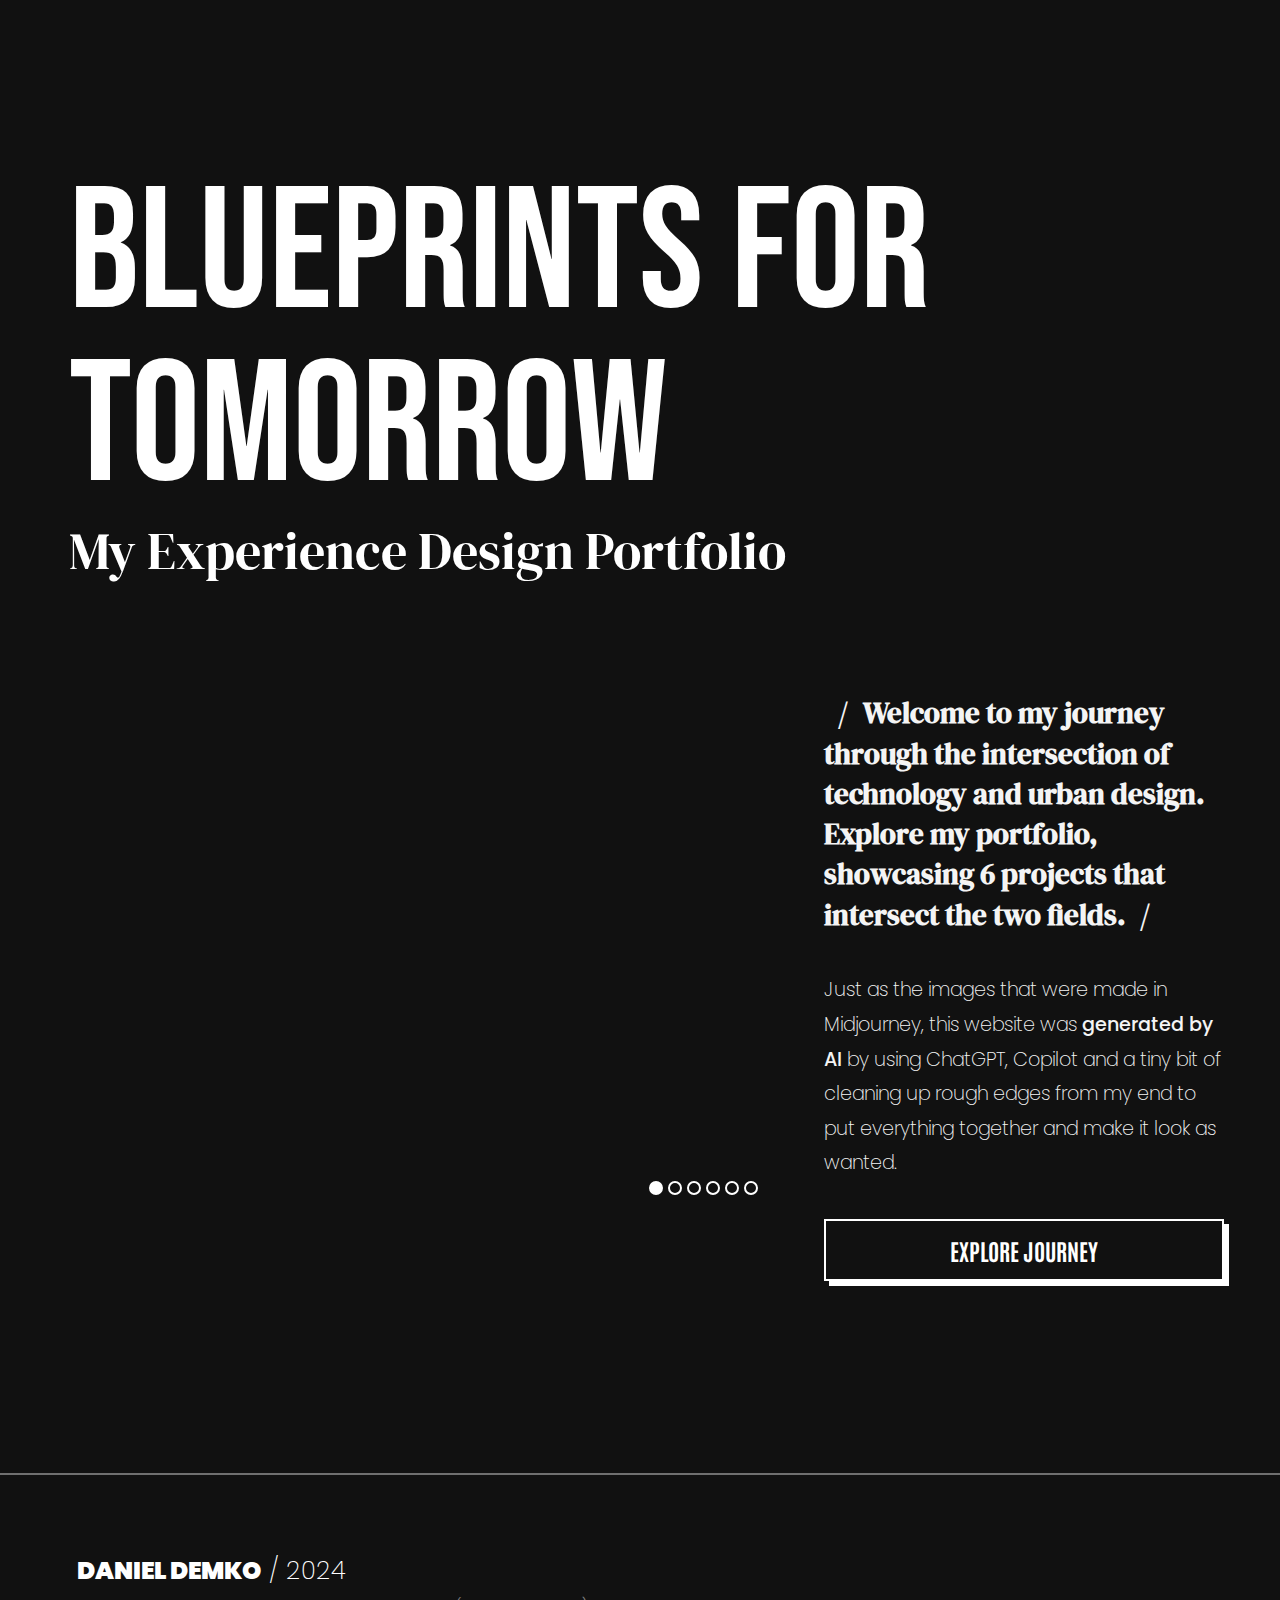
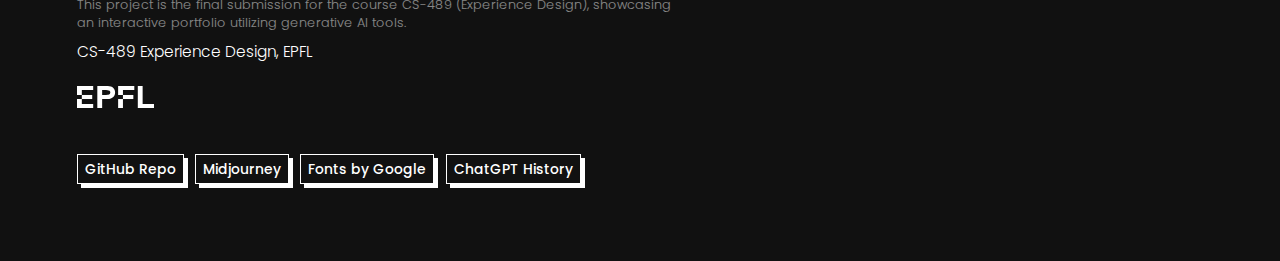
<file: index.html>
<!DOCTYPE html>
<html lang="en">
<head>
    <meta charset="UTF-8">
    <meta name="viewport" content="width=device-width, initial-scale=1.0">
    <title>Daniel Demko's Portfolio</title>
    <link rel="stylesheet" href="css/styles.css">

    <link rel="preconnect" href="https://fonts.googleapis.com">
    <link rel="preconnect" href="https://fonts.gstatic.com" crossorigin>
    <link href="https://fonts.googleapis.com/css2?family=Antonio:wght@700&family=Bebas+Neue&family=DM+Serif+Display&family=Poppins:wght@100;300;500;900&display=swap" rel="stylesheet">

</head>
<body>
    <div id="main-container">
        <header>
            <h1>BLUEPRINTS FOR TOMORROW</h1>
            <h2>My Experience Design Portfolio</h2>
        </header>

        <div id="desc" class="desc">

            <div id="image-panel">
                <div id="image-container"></div>
                <div id="dot-container"></div>
            </div>
            
            <section id="introduction">
                <h3>Welcome to my journey through the intersection of technology and urban design. Explore my portfolio, showcasing 6 projects that intersect the two fields.</h3>
                <p>Just as the images that were made in Midjourney, this website was <b>generated by AI</b> by using ChatGPT, Copilot and a tiny bit of cleaning up rough edges from my end to put everything together and make it look as wanted.</p>
                <button id="view-projects">Explore Journey</button>
            </section>

        </div>

        <!-- <div>
            Projects:
            1. Empathy - Mobility / Optimizing daily commuting with a Kid
                Description: How might we optimize daily commuting with a kid?
            2. Decomposition - Trash / Rope-base fashion in the theme of Marine
                Description: How might we make use of old material and turn them into functional new fashion & products?
            3. Analogy - Instruments / Applying instruments in the context of architecture
                Description: How might we apply various instruments by using analogies in the context of architecture?
            4. Style - Medical Patent / Discreet and fashionable neck brace
                Description: How might we turn a medical patent into a discreet and fashionable neck brace?
            5. Context - City Layout / Mos-dog, The city of Canine
                Description: How might we create a city layout for dogs?
            6. Collage - Sample, Blending & Remixing Urban Space / Gurzelen's Community Canvas
                Description: How might we create a community canvas for Gurzelen?
        </div> -->

    </div>

    <footer>
        <div class="footer-content">
            <div class="footer-desc">
                <h3><b>DANIEL DEMKO</b> / 2024</h3>
                <small>This project is the final submission for the course CS-489 (Experience Design), showcasing an interactive portfolio utilizing generative AI tools.</small>
                <p>CS-489 Experience Design, EPFL</p>
                <img src="img/logo.svg" alt="Logo" class="footer-logo">
            </div>
            <div class="footer-links">
                <a href="https://github.com/TruddyTheDuddi/uex-portfolio" target="_blank">GitHub Repo</a>
                <a href="https://www.midjourney.com/" target="_blank">Midjourney</a>
                <a href="https://fonts.google.com/" target="_blank">Fonts by Google</a>
                <a href="https://chat.openai.com/share/c6b8a328-2aac-48d5-8ac3-f49570ccd4da">ChatGPT History</a>
            </div>
        </div>
    </footer>
    

    <script src="js/script.js"></script>
</body>
</html>
</file>
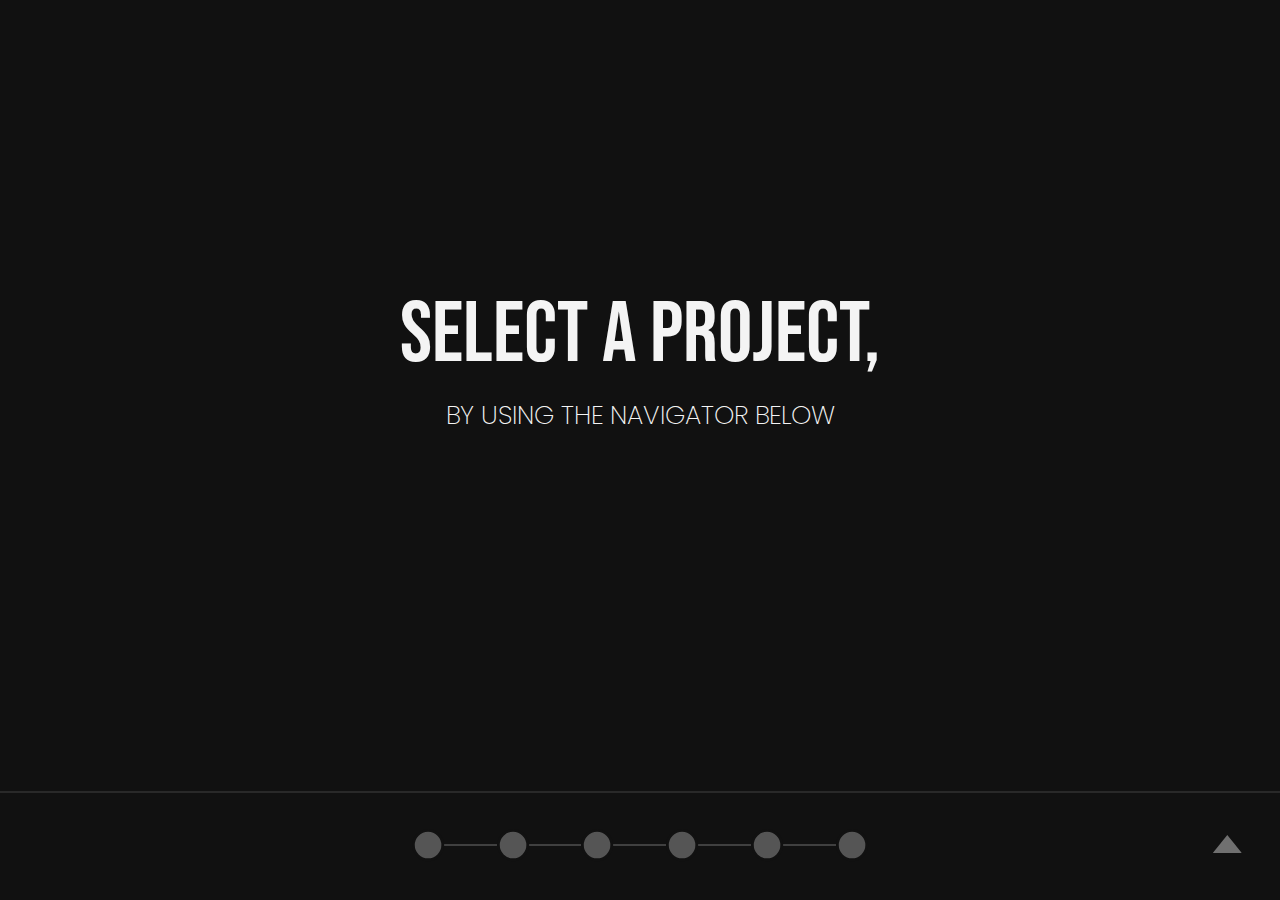
<file: project-page.html>
<!DOCTYPE html>
<html lang="en">
<head>
    <meta charset="UTF-8">
    <meta name="viewport" content="width=device-width, initial-scale=1.0">
    <title>Projects Visualization</title>
    <link rel="stylesheet" href="css/styles.css">
    <link rel="stylesheet" href="css/projects.css">

    <!-- Fonts -->
    <link rel="preconnect" href="https://fonts.googleapis.com">
    <link rel="preconnect" href="https://fonts.gstatic.com" crossorigin>
    <link href="https://fonts.googleapis.com/css2?family=Antonio:wght@100;700&family=Bebas+Neue&family=DM+Serif+Display&family=Poppins:wght@100;200;300;500;600;900&display=swap" rel="stylesheet">
    <link href="https://fonts.googleapis.com/css2?family=Gloria+Hallelujah&display=swap" rel="stylesheet"> 
    <link href="https://fonts.googleapis.com/css2?family=Outfit:wght@500;700&display=swap" rel="stylesheet"> 
    <link href="https://fonts.googleapis.com/css2?family=Urbanist:wght@100&display=swap" rel="stylesheet"> 

</head>
<body>   

    <main id="main" class="transition">
        <div id="intro" class="project loading">
            <div class="box">
                <h1 id="loading">
                    LOADING
                    <small class="loaded"></small>
                </h1>
                <h3 style="text-transform: uppercase; font-weight: 200;">By using the navigator below</h3>
            </div>
        </div>

        <!-- Project 1 -->
        <div id="project1" class="project">
            <div class="header scrollable" style="background-image: url(img/p1/bruh2.webp);">
                <h1>Empathy</h1>
                <div></div>
            </div>

            
            <div class="content">
                
                <div class="headline">
                    <h1>Optimizing daily commuting with a Kid</h1>
                    <h2>How to save parents' valuable time and energy & eliminate stress due to a complicated commute? Two concepts that revamp the daily routine for parents by addressing the central issue head-on.</h2>
                </div>

                <div class="lineimg rev">
                    <div class="img">
                        <h3>Delivery</h3>
                        <img src="img/p1/car1.webp">
                    </div>
                    <div class="text">
                        <h4>Comfy Self Driving Bubble Car to Daycare</h4>
                        <img src="img/p1/car2.webp" alt="">
                        <div>We've developed <b>autonomous friendly “Bubble Cars”</b> to streamline the morning drop-offs, shuttling children safely to daycare centers across Lausanne.</div>
                        <div>These vehicles are tailored for young passengers, ensuring a secure and fun commute. Where necessary, a supervisor is onboard to monitor and interact with the children, enhancing the journey with care and entertainment.</div>
                    </div>
                </div>

                <div class="lineimg">
                    <div class="img">
                        <h3>Relocation</h3>
                        <img src="img/p1/daycare2.webp">
                    </div>
                    <div class="text">
                        <h4>A mobile childcare van streamlining the journey for parents</h4>
                        <div>The van efficiently <b>picks up children from various places</b> convenient for the parent. Once all the kids are on board, it relocates to a designated childcare hub to function as an outdoors daycare.</div>
                        <div>The van is designed to provide a safe, comfortable, and engaging environment during transit. Ensuring they arrive at the childcare hub content and ready for the day.</div>
                    </div>
                </div>


            </div>

        </div>

        <!-- Project 2 -->
        <div id="project2" class="project">
            <div class="header">
                <div class="text">
                    <h1>DECOMPOSITION</h1>
                    <h2>Maritime-Inspired Fashion Rope Creations</h2>
                </div>
                <div class="img"></div>
            </div>

            <div class="content">
                <div class="narrow-text">
                    <div><b>We are retailing sailing ropes into stylish, durable baskets.</b> These ropes, once integral to marine adventures but no longer suitable for sailing, still possess remarkable strength and resilience. </div>
                    <div>We repurpose them, channeling their rugged history into functional, eco-friendly products that capture the essence of the sea. </div>
                </div>

                <div class="interaction">

                    <div class="prompt-area">
                        <div class="ranger">
                            <div class="ranger-hint">
                                <img src="img/scroll-mouse.svg" class="notice">
                                <span><b>Vary prompt weights</b> to adjust the <b>properties</b> of the products</span>
                            </div>
                            <input type="range" id="slider" min="0" max="6" step="1" value="0" autocomplete="off">
                        </div>                 
                        <div id="prompt">
                            <div class="prompt-part">A product line of sailor theme baskets :: <span class="weight"></span></div>
                            <div class="prompt-part">Baskets are made out of recycled sails :: <span class="weight"></span></div>
                            <div class="prompt-part">Baskets are made out of white sailing rope :: <span class="weight"></span></div>
                            <div class="prompt-part">A premium product :: <span class="weight"></span></div>
                            <div class="prompt-part">Product is made from worn out materials :: <span class="weight"></span></div>
                        </div>   
                    </div>


                    <div id="image-grid">
                        <!-- Placeholder for 6 images -->
                        <div class="image" id="image1">
                            <img src="img/p2/a.webp" alt="">
                            <div class="img-title"><b>A</b> Premium basket product</div>
                        </div>
                        <div class="image" id="image2">
                            <img src="img/p2/b.webp" alt="">
                            <div class="img-title"><b>B</b> Rope only product</div>
                        </div>
                        <div class="image" id="image3">
                            <img src="img/p2/c.webp" alt="">
                            <div class="img-title"><b>C</b> Sail only product</div>
                        </div>
                        <div class="image" id="image4">
                            <img src="img/p2/d.webp" alt="">
                            <div class="img-title"><b>D</b> Materials are worn out</div>
                        </div>
                        <div class="image" id="image5">
                            <img src="img/p2/e.webp" alt="">
                            <div class="img-title"><b>E</b> Colorful handcraft product</div>
                        </div>
                        <div class="image" id="image6">
                            <img src="img/p2/f.webp" alt="">
                            <div class="img-title"><b>F</b> Stylish very sea themed baskets</div>
                        </div>
                    </div>

                </div>

                <div class="end">
                    <div class="narrow-text">
                        <h3>IN SEARCH OF OUR PRODUCT BRAND</h3>
                        <div>We settled for <b>a premium product</b> with <b>ropes</b> as the main material. We opted for materials that were <b>not too worn out,</b> and <b>avoided excessive color</b> to mimic premium brands.</div>
                    </div>

                    <br>

                    <div class="narrow-text">
                        <h2>The material of these baskets give them a unique look and feel. </h2>
                    </div>
    
                    <img src="img/p2/final.webp" alt="" class="full-img">
                </div>

            </div>
        </div>

        <!-- Project 3 -->
        <div id="project3" class="project">
            <div class="content">

                <div class="cavebox" id="cavebox">
                    <h1>ANALOGY</h1>
                    <img src="img/p3/cave_cover.webp" alt="cover" class="cover">
                </div>

                <h2 class="larger">
                    When proven solutions transcend their original domains, they pave the way for innovative approaches in new fields.
                </h2>

                <div class="table-flex">
                    <div class="table">
                        <div>
                            <span class="title">Source Domain</span>
                            <span class="cont">Cave probing & exploration</span>
                        </div>
                        <div>
                            <span class="title">Target Domain</span>
                            <span class="cont">Architecture pre-design work</span>
                        </div>
                        <div>
                            <span class="title">Source Solution</span>
                            <span class="cont">Dispatch robots with Lidar ability for reconstruction</span>
                        </div>
                        <div>
                            <span class="title">Addressing Problem</span>
                            <span class="cont">Reconstruct & digitize existing work</span>
                        </div>
                    </div>
                    <div class="text">
                        <h3>The concept of virtual site probing</h3>
                        <div><b>
                            As the architecture industry takes on more renovation and renewal work rather than new builds in most parts of the world, building documentation for the design workflow takes up more and more of architect's time. 
                        </b></div>
                        <div>
                            Especially with consideration of poorly architecturally documented heritage buildings and unconsolidated databases of past renovations/rework, architects spend a large portion of their time reconstructing the space to stay updated with current design technology while doing a lot of detective work for poorly documented spaces. 
                        </div>
                        <div>
                            This often requires <b>site visits and travel time</b> especially for international architects. 
                        </div>
                    </div>
                </div>
                
            </div>

            <img class="large-img" src="img/p3/room.webp">

            <div class="yo-mister-white">
                <div class="drone-shot">
                    <div class="text">
                        <h2>Using remote controlled robots as architectural site probing devices </h2>
                        <div>
                            <b>Our solution introduces a virtual site visitation tool for architects,</b> empowering them with the freedom to explore and document on-site details remotely. 
                        </div>
                        <div>
                            Utilizing precise aerial maneuverability and powerful scanning, this drone <b>accurately reconstructs</b> site conditions, along with information on specific materials and architectural styles.
                        </div>
                    </div>
                    <img src="img/p3/drone.webp" alt="" id="drone" class="parascroll" data-scroll-speed="-0.15">
                </div>
            </div>

        </div>

        <!-- Project 4 -->
        <div id="project4" class="project">
            <div class="header">
                <img src="img/p4/front.webp" alt="">
                <h1>Styling a  Medical  Patent</h1>
            </div>

            <div class="content flex-inline">
                <img src="img/p4/happy.webp" alt="">
                <div class="hero">
                    <h2>A Fashionable & Discreet Neck Brace Clothing</h2>
                    <div><b>Bridging the gap between medical necessity and personal style,</b> our fashionable and discreet neck brace clothing redefines the experience of wearing a medical device. </div>
                </div>
            </div>

            <div class="gridimg">
                <div class="text">
                    <div>
                        <h2>Objectives</h2>
                        <div>
                            We aim to provide <b>a medically effective neck support</b> that stabilizes the cervical spine after strain or injury.
                        </div>
                        <div>
                            The inclusion to stylish clothing ensures the <b>neck brace is discreet,</b> allowing users to conceal their medical condition if they choose so.
                        </div>
                    </div>

                    <div>
                        <h2>Why?</h2>
                        <div>
                            One may be <b>conscious</b> about their appearance and social perceptions.
                        </div>
                        <div>
                            Some cervical spine related injuries and problems may require <b>a long time to heal.</b> 
                        </div>
                        <div>
                            Additionally, some people with lifestyle-induced neck conditions <b>may prefer not to broadcast health issues</b> to the public.
                        </div>
                    </div>
                </div>
                <div class="img bged">
                    <img src="img/p4/demi.webp" alt="">
                </div>
            </div>

            <br>

            <div class="content">
                <div class="linetext">
                    <div class="narrow-text">
                        <h2>Empowering choice in medical fashion, we tailor neck brace designs to individual needs & tastes</h2>
        
                        <div>
                            We offer various designs, which allow individuals to choose the extent to which they wish to disguise their neck brace. 
                        </div>
                        
                        <div>
                            This selection process also serves as a chance to consider the suitability of a person's environment for a more concealed design, or alternatively, the necessity of a more noticeable design that alerts others to exercise caution in their vicinity,  ensuring a safer environment for everyone involved.
                        </div>
                        <img src="img/p4/cust3.webp" alt="">
                    </div>
                    <div class="img">
                        <img src="img/p4/cust1.webp" alt="">
                        <img src="img/p4/cust2.webp" alt="">
                        <img src="img/p4/cust4.webp" alt="">
                    </div>
                </div>
            </div>

            <div class="gridimg rev">
                <div class="img">
                    <img src="img/p4/patent.webp" alt="">
                </div>
                <div class="text">

                    <div class="patent-show">
                        <div><b>Based on Medical Patent</b> CN 208863020 U</div>
                        <div class="title">"Wearable Neck Device"</div>
                    </div>

                    <div class="smaller">
                        <h3>
                            Our design acknowledges social  stigma around visible medical apparatus and lifestyle-induced conditions.
                        </h3>
                        <div>
                            This approach — which combines style and medical devices — respects the user's need for personal expression and comfort during recovery, offering a range of options that look like everyday clothing for a more confident healing journey.
                        </div>
                    </div>

                </div>
            </div>
        </div>

        <!-- Project 5 -->
        <div id="project5" class="project">
            <div class="header">
                <div class="text">
                    <h1 class="main">MOS-DOG</h1>
                    <h1>THE</h1>
                    <h1>CITY OF</h1>
                    <h1>CANINE</h1>
                </div>
            </div>

            <div class="hero">
                <h2>
                    <div class="line"></div>
                    “Context”
                </h2>
                <div class="text">
                    <div>
                        In urban environments, the focus leans heavily towards ensuring the satisfaction of people, sometimes overlooking the specific requirements of our canine companions. <b>Dogs,</b> just like people, need safe, comfortable, and accessible infrastructures.
                    </div>
                    <div>
                        Challenged to integrate cities and contextualization, we selected <b>Moscow,</b> known for its harsh weather and numerous stray dogs <b>as our canvas.</b> Our projects aim to enhance the lives of these dogs through thoughtful architectural interventions: 
                    </div>
                </div>
            </div>

            <div class="mini-project">
                <div class="text">
                    <h2>
                        <span class="nb">1.</span>
                        <small><small>To </small>Stay</small>
                        Warm
                    </h2>
                    <div>
                        <div>
                            We designed shelters atop market ventilation shafts, utilizing the warm air they emit. This provides a cosy, private space for stray dogs like <b>Lulu, a Russian Spaniel with puppies,</b> ensuring they stay warm during Moscow's cold winters.
                        </div>
                    </div>
                </div>
                <div class="img parascroll" data-scroll-speed="0.08">
                    <img src="img/p5/p1.webp" alt="">
                    <div class="tape"></div>
                </div>
            </div>

            <div class="mini-project rev">
                <div class="text">
                    <h2>
                        <span class="nb">2.</span>
                        <small><small>To</small></small>
                        Cross
                    </h2>
                    <div>
                        <div>
                            <b>Along the banks of the Moskva River,</b> we create a dog-specific passage beneath the city's bridges, <b>providing a quiet and safe route</b> for stray dogs to navigate the urban environment. This path shields them from the noise and hazards of traffic, offering a secure and calm transit space.
                        </div>
                    </div>
                </div>
                <div class="img parascroll" data-scroll-speed="0.08">
                    <img src="img/p5/p2.webp" alt="">
                </div>
            </div>

            <div class="mini-project rev up">
                <div class="text">
                    <h2>
                        <span class="nb">3.</span>
                        <small><small>To </small></small>Find
                        Home
                    </h2>
                    <div>
                        <div>
                            Community involvement is key. We want to encourage citizens to take a <b>more empathetic view towards stray dogs.</b> Taking advantage of the unusual nature of the subways that are filled with dogs, passengers become the caretakers, with the subway providing food stations, water sources, and safe resting areas. 
                        </div>
                        <div>
                            This creates a unique bond between commuters and the stray dogs, turning it into compassion and collective responsibility.
                        </div>
                    </div>
                </div>
                <div class="img parascroll" data-scroll-speed="0.08">
                    <img src="img/p5/p3.webp" alt="">
                    <div class="tape2"></div>
                </div>
            </div>
        </div>

        <!-- Project 6 -->
        <div id="project6" class="project">
            <div class="header">
                <h1>
                    <span><b>Collage</b> in the context of Urban Spaces</span>
                </h1>
            </div>

            <div class="imgline">
                <div class="text">
                    <h2>Gurzelen Stadium: Canvas for Urban Renewal</h2>
                    <div>
                        Once a lively football field, Bienne's Gurzelen Stadium, abandoned in 2016, now stands as an open space brimming with potential. Its vast, flat expanse offers a unique opportunity for creative urban redevelopment. 
                    </div>
                    <div>
                        Our project aims to transform this large, dormant area into a dynamic community hub, redefining its role in the urban landscape. Gurzelen's transformation is set to demonstrate how abandoned spaces can be reimagined into vibrant centers of activity and innovation.
                    </div>
                </div>
                <div class="img">
                    <img src="img/p6/field_day.webp" alt="">
                </div>
            </div>

            <div class="content">
                <div class="narrow-text">
                    <h3 style="margin-left: 1em; font-size: 2em">Mixing & combining concepts</h3>
                    <div>Drawing inspiration from the vibrant atmosphere of lively bars, food festivals, and chill-out zones, the transformation of Gurzelen Stadium aims to infuse these elements into a collage that reshapes it into <b>an effervescent and festive urban retreat.</b></div>
                    <div>View how each concept was mixed with the previous one as we moved towards the final image.</div>
                </div>

                <div id="concepts-visu">
                    <div class="images" id="images">
                        <!-- Add images here -->
                    </div>
                    <div class="info">

                        <div class="nav">
                            <span id="prev">← Prev</span>
                            <div id="range"></div>
                            <span id="next">Next →</span>
                        </div>

                        <div class="text" id="text">
                            <h3 id="title">
                                <small>1.</small> Placeholder title for this concept
                            </h3>
                            <div id="desc">
                                Placeholder description for this concept, it can be very long and it can be longer than a title.
                            </div>
                        </div>


                        <div class="parent" id="parent-contepts">
                            <!-- To add parent concepts -->
                        </div>

                    </div>
                </div>

            </div>

            <div class="finalimg">
                <h1>
                    <span>Final Concept /</span>
                    <small>Hover mouse to<br>view transformation</small>
                </h1>
                <div class="img">
                    <img src="img/p6/final.webp" class="field">
                    <img src="img/p6/field_night.webp">
                </div>
                    
            </div>

        </div>
    </main>

    <div class="selector-bar">
        <div class="circle-holder">
            <div class="circle" data-project="#project1"></div>
            <div class="circle" data-project="#project2"></div>
            <div class="circle" data-project="#project3"></div>
            <div class="circle" data-project="#project4"></div>
            <div class="circle" data-project="#project5"></div>
            <div class="circle" data-project="#project6"></div>
        </div>

        <img id="show-footer-btn" src="img/arrow.svg">

        <footer>
            <div class="footer-content">
                <div class="footer-desc">
                    <h3><b>DANIEL DEMKO</b> / 2024</h3>
                    <small>This project is the final submission for the course CS-489 (Experience Design), showcasing an interactive portfolio utilizing generative AI tools.</small>
                    <p>CS-489 Experience Design, EPFL</p>
                    <img src="img/logo.svg" alt="Logo" class="footer-logo">
                </div>
                <div class="footer-links">
                    <a href="https://github.com/TruddyTheDuddi/uex-portfolio" target="_blank">GitHub Repo</a>
                    <a href="https://www.midjourney.com/" target="_blank">Midjourney</a>
                    <a href="https://fonts.google.com/" target="_blank">Fonts by Google</a>
                    <a href="https://chat.openai.com/share/c6b8a328-2aac-48d5-8ac3-f49570ccd4da">ChatGPT History</a>
                </div>
            </div>
        </footer>
    </div>

    <script src="js/projects.js"></script>

</body>
</html>
</file>
<file: css/styles.css>
:root {
    --highlight: #ffcc00; /* Adjust the color code to your preferred shade of yellow */
}

body {
    font-family: 'Poppins', sans-serif;
    font-weight: 200;
    color: #f4f4f4;
    margin: 0;
    padding: 0;
    background-color: #111111;
    font-size: 1.2em;
    display: grid;
}

header, #introduction *{
    margin: 0;
}

header {
    gap: 2em;
    font-size: 1.8em;
    max-width: 1400px;
    padding: 2em;
    color: white;
    margin: auto;
    margin-top: 100px;
}

b{
    font-weight: 500;
}

h1 {
    font-family: 'Bebas Neue', sans-serif;
    font-size: 5em;
    font-weight: normal;
    margin: 0;
    line-height: 1;
}

h2 {
    font-family: 'DM Serif Display', serif;
    font-weight: normal;
    margin: 0;
}

.desc{
    display: grid;
    grid-template-columns: 1.5fr 1fr;
    width: 100%;
    transition: opacity 0.5s ease;
    position: relative;
    line-height: 1.8em;
}

.desc h3{
    font-family: 'DM Serif Display', serif;
    font-size: 1.5em;
    line-height: 1.4em;
}

.desc h3::before,
.desc h3::after,
.project h2::before,
.project h2::after{
    content: "/";
    margin-right: 0.5em;
    margin-left: 0.5em;
}

#image-panel {
    width: 100%;
    height: 550px;
    position: relative; /* Needed for absolute positioning of dots */
    border-radius: 0 15px 15px 0;
    overflow: hidden;
}

#image-container {
    width: 100%;
    height: 100%;
    background-size: cover;
    background-position: center;
    opacity: 1;
    transition: opacity 0.8s ease-in-out, transform 1s cubic-bezier(0.6, 0.04, 0.98, 0.335);
    transform: scale(1); /* Initial scale */
}

#image-container.zoomed {
    transform: scale(1.04); /* Zoomed scale */
    transition: opacity 0.8s ease-in-out, transform 5s cubic-bezier(0.25, 0.46, 0.45, 0.94); /* Add transform transition */
}

#dot-container {
    position: absolute;
    bottom: 10px;
    right: 10px;
    display: flex;
    gap: 5px;
}

.dot {
    height: 10px;
    width: 10px;
    border-radius: 50%;
    border: 2px solid white;
    background: transparent;
    cursor: pointer;
    transition: background 0.5s;
}

.dot.active {
    background: white;
    pointer-events: none;
}


#introduction{
    padding: 2em;
    max-width: 400px;
    margin: auto;
    display: grid;
    gap: 2em;
}


.hidden {
    display: none;
}

button {
    font-family: 'Antonio', sans-serif;
    font-weight: 700; /* Bold weight for Antonio */
    color: white;
    background-color: transparent;
    padding: 0.6em 1.2em;
    border: 2px solid white; /* Thin white square border */
    cursor: pointer;
    font-size: 1.2em;
    transition: 0.3s;
    text-transform: uppercase;
    box-shadow: 5px 5px 0 white;
}

button:hover {
    background-color: white;
    transition: 0.1s;
    color: black;
}

button:active{
    box-shadow: 0 0 0 white;
}

/* Footer */
footer {
    /* background-color: #2b2b2b; */
    color: #fff;
    font-family: 'Poppins', sans-serif;
    padding: 5em;
    font-size: 0.8em;
    font-weight: 300;
    margin-top: 10em;
    border-top: 2px solid rgba(255,255,255,0.4);
    /* display: none; */
}

footer small {
    opacity: 0.5;
}

footer h3 {
    font-weight: 200;
    font-size: 1.6em;
}

footer h3 b {
    font-weight: 900;
}

.footer-content {
    display: grid;
    gap: 3em;
    max-width: 1200px;
    margin: auto;
}

.footer-desc > * {
    margin: 0;
}

.footer-desc {
    display: grid;
    gap: 0.5em;
    max-width: 600px;
}

.footer-links {
    display: flex;
    gap: 0.75em
}

.footer-links a {
    color: white; /* Inverted color */
    background-color: transparent; /* White background for each link */
    border: 1px solid white; /* Thin white border */
    padding: 0.25em 0.5em;
    text-decoration: none;
    font-weight: 500; /* Increased font weight */
    transition: 0.3s;
    font-size: 0.9em;
    box-shadow: 4px 4px 0 white;
}

.footer-links a:hover {
    background-color: white; /* White background on hover */
    transition: 0s;
    color: black;
}

.footer-logo {
    width: 5em;
    margin-top: 1em;
    display: block; /* Ensure the image is block-level for proper alignment */}
</file>
<file: css/projects.css>
:root {
    --highlight: #ffcc00; /* Adjust the color code to your preferred shade of yellow */
}

@font-face {
    font-family: Bake Bunny Round;
    src: url("../fonts/BakeBunny-Round.otf");
}

@font-face {
    font-family: Typingrad Lol;
    src: url("../fonts/Typingrad.otf");
}

@font-face {
    font-family: SuisseIntlMono;
    src: url("../fonts/SuisseIntlMono-Regular-WebS.woff2");
    font-weight: normal;
}

@font-face {
    font-family: SuisseIntlMono;
    src: url("../fonts/SuisseIntlMono-Bold-WebS.woff2");
    font-weight: 500;
}

@font-face {
    font-family: Molot;
    src: url("../fonts/Molot.otf");
}


body {
    font-family: 'Poppins', sans-serif;
    font-weight: 200;
    color: #f4f4f4;
    margin: 0;
    padding: 0;
    background-color: #111111;
    font-size: 1.2em;
    display: grid;
}

.project{
    display: none;
    padding-bottom: 10em;
    gap: 5em;
}

.project#intro{
    display: grid;
    text-align: center;
    margin-bottom: 0;
}

.selector-bar {
    border-top: 2px solid rgba(255,255,255,0.1);
    position: fixed;
    bottom: 0;
    left: 0;
    right: 0;
    display: grid;
    background-color: #111111;
    opacity: 0;
    z-index: 100;
}

.selector-bar.show{
    opacity: 1;
    transition: 1s opacity, 1s bottom;
}

.selector-bar.show-footer{
    bottom: 0px !important;
}

.selector-bar #show-footer-btn{
    position: absolute;
    height: 1.5em;
    right: 0;
    margin: 2em;
    opacity: 0.4;
    rotate: 180deg;
    transition: 0.5s cubic-bezier(0.175, 0.885, 0.32, 1.275);
    cursor: pointer;
}

.selector-bar #show-footer-btn:hover{
    opacity: 0.8;
}

.selector-bar.show-footer #show-footer-btn{
    rotate: 0deg;
}

.circle-holder{
    position: relative;
    margin: auto;
    display: flex;
    justify-content: center;
    align-items: center;
    gap: 2em;
    padding: 1.5em;
}

.circle-holder::before{
    content: "";
    display: block;
    position: absolute;
    top: 50%;
    left: 2.5em;
    right: 2.5em;
    transform: translateY(-50%);
    background-color: rgba(255, 255, 255, 0.2);
    height: 2px;
}

.circle {
    width: 2em;
    height: 2em;
    border-radius: 50%;
    background-color: rgb(85, 85, 85);
    cursor: pointer;
    transition: all 0.5s cubic-bezier(0.175, 0.885, 0.32, 1.275);
    scale: 0.7;
    flex-shrink: 0;
    border: 4px solid #111111;
}

.circle:hover {
    scale: 1;
}

.circle.active {
    scale: 1.4;
    background-color: rgb(193, 193, 193);
    margin: 0 3em;
}

.circle.active:first-child {
    margin-left: 0; /* No left margin for the first circle when active */
}

.circle.active:last-child {
    margin-right: 0; /* No right margin for the last circle when active */
}

main {
    transition: opacity 1s ease-in-out;
    min-height: 100vh;
    opacity: 1;
    display: grid;
}

main.transition{
    opacity: 0;
}

.selector-bar footer{
    margin-top: 5px;
}

/* Projects unique style */
#intro{
    background-color: #111111;
    display: grid;
}

#intro .box{
    max-width: 500px;
    margin: auto;
    display: grid;
    gap: 1em;
}

#intro.loading h3{
    opacity: 0;
}

#intro h1 small{
    font-size: 0.2em;
    display: block;
    opacity: 0.5;
    font-family: Outfit, sans-serif;
    font-weight: 500;
}

#intro h3{
    transition: 0.5s;
    opacity: 1;
}

.project{
    /* background-color: #dbdbdb; */
    font-size: 0.9em;
}

.project h1,
.project h2, 
.project h3,
.project h4{
    margin: 0;
}

.project .content{
    display: grid;
    padding: 2em;
    margin: auto;
    max-width: 1000px;
    gap: 6em;
    width: calc(100% - 4em);
}

.project .content .lineimg{
    display: grid;
    gap: 1em;
    grid-template-columns: 1fr 1.2fr;
    grid-template-areas: "text img";
    align-items: flex-start;
}

.project .content .lineimg.rev{
    grid-template-columns: 1.2fr 1fr;
    grid-template-areas: "img text";
}

.project .lineimg .text {
    grid-area: text;
    display: grid;
    gap: 1.5em;
    margin-top: 10em;
}


.project .lineimg .img{
    grid-area: img;
    display: grid;
    gap: 1em;
}
.project .lineimg img{
    width: 100%;
}

.project .lineimg .img img{
    display: block;
    transform: translateX(1.5em);
}

.project .lineimg.rev .img img{
    transform: translateX(-1.5em);
}

.project h1{
    font-size: 5em;
}

.project h3{
    font-size: 1.5em;
}

.project h4{
    font-size: 1.2em;
    font-weight: 300;
}

.project .full-img{
    overflow: hidden;
    max-width: 900px;
    margin-right: auto;
    transform: translateX(-1.5em);
}

.project .full-img img{
    display: block;
    width: 100%;
    height: 100%;
    /* Contain image */
}

.project .content .headline{
    max-width: 600px;
    font-size: 1.2em;
    display: grid;
    gap: 1em;
}

.project .content .narrow-text{
    max-width: 600px;
    font-size: 1.2em;
    display: grid;
    gap: 1em;
}

/* Specific to projetcs */
#project1 .content{
    display: grid;
}

#project1 h1{
    font-family: 'Bake Bunny Round', sans-serif;
    font-size: 3.6em;
}

#project1::before{
    /* background-color: rgba(115, 115, 115, 0.1); */
    background-image: url("../img/p1/texture.webp");
    opacity: 0.1;
    background-size: 50em;
    background-repeat: repeat;
    content: "";
    position: fixed;
    rotate: 3deg;
    scale: 1.1;
    top: 0;
    bottom: 0;
    right: 0;
    left: 70%;
    z-index: -1;
    border-left: 2px solid rgba(255,255,255,0.5);
}

#project1 .header{
    display: grid;
    grid-template-columns: 1fr 1.5fr;
    gap: 1em;
}

#project1 .header div{
    display: grid;
    gap: 0em;
    max-width: 400px;
    padding: 1em;
    margin: auto;
    margin-right: 0;
}

#project1 .header img{
    width: 100%;
    display: block;
    max-width: 1000px;
    margin-right: 0;
    margin-left: auto;
}

#project1 h3{
    font-size: 3.4em;
    text-transform: uppercase;
    color: rgb(67, 198, 255);
    /* text-shadow: 0.1em 0.1em 0 #111111; */
}

#project1 h4{
    font-size: 1.4em;
    font-family: "Gloria Hallelujah", cursive;
    line-height: 1.4;
    border-left: 2px solid white;
    padding-left: 0.5em;
}

#project1 .header{
    display: grid;
    grid-template-columns: 1fr 1fr;
    font-size: 2em;
    padding: 2em;
    margin: auto;
    height: 600px;
    background-position: center 0px;
    background-size: cover;
    background-attachment: fixed;
    align-content: flex-end;
    width: calc(100% - 4em);
}

#project1 .header h1{
    margin-left: auto;
    margin-right: 0;
}

/* Project 2 */
#project2 .header{
    display: grid;
    font-size: 1.2em;
    height: 500px;
    position: relative;
    align-content: flex-end;
    margin-bottom: 4em;
}

#project2 .header .text{
    padding: 2em;
    max-width: 1000px;
    width: calc(100% - 4em);
    margin: auto;
    transform: translateY(8em);
}

#project2 .header h1{
    font-family: Outfit, sans-serif;
    margin-left: -0.3em;
}

#project2 .header h2{
    max-width: 600px;
}

#project2 .header .img{
    position: absolute;
    display: grid;
    overflow: hidden;
    top: 0;
    right: 0;
    left: 40%;
    bottom: 0;
    z-index: -1;

    background-image: url("../img/p2/basket_clean.webp");
    background-size: cover;
    background-position: center;
    background-repeat: no-repeat;

    clip-path: polygon(2em 0, 100% 0, 100% 100%, 0 100%);
}

#project2 .interaction{
    display: grid;
    gap: 2em;
    margin: auto;
}

#project2 .prompt-area{
    display: flex; 
    gap: 2em;
    align-items: flex-end;
}

#project2 .ranger{
    display: grid; 
    gap: 1em;
    max-width: 300px;
    font-size: 0.9em;
    font-weight: 100;
    color: #dcdcdc;
    text-transform: uppercase;
}

#project2 .ranger b{
    font-weight: 500;
}

#project2 .ranger-hint{
    display: flex; 
    align-items: flex-end;
    gap: 0.5em;
}

#project2 .ranger-hint img {
    height: 1.8em;
    margin: 0.5em;
    display: inline-block;
}

#project2 .ranger-hint img.notice{
    animation: shake 2s ease-in-out infinite;
}

@keyframes shake {
    0%, 60% {
        transform: rotate(0deg);
    }
    10%, 30%, 50%{
        transform: rotate(10deg);
    }
    20%, 40%{
        transform: rotate(-10deg);
    }
}

#project2 #prompt{
    font-family: 'DM Serif Display', serif;
    font-size: 1.6em;
    line-height: 1.2;
    text-align: end;
    flex: 1;
}

#project2 #prompt .weight{
    font-family: 'Antonio', sans-serif;
    font-size: 1.4em;
    font-weight: 100;
    margin-left: 0.2em;
    color: #ffcc00;
}

#project2 #prompt .prompt-part{
    transition: opacity 0.5s ease;
}

#project2 #image-grid {
    display: grid;
    grid-template-columns: repeat(3, 1fr);
    grid-gap: 10px;
    border-radius: 0.5em;
    overflow: hidden;
    margin: 1em -1.5em;
}

#project2 #image-grid .image {
    /* Styles for images */
    opacity: 0.2;
    position: relative;
}

#project2 #image-grid .image img{
    width: 100%;
    aspect-ratio: 5/3;
    object-fit: cover;
    display: block;
}

#project2 #image-grid .image div{
    position: absolute;
    bottom: 0;
    left: 0;
    right: 0;
    padding: 0.2em 0.5em;
    background-color: rgba(0, 0, 0, 0.5);
    font-weight: 300;
}

#project2 #image-grid .image .img-title{
    backdrop-filter: blur(8px) saturate(0.4);
}

#project2 #image-grid .image .img-title b {
    font-weight: 600;
}

#project2 #image-grid .image .img-title b::after {
    content: "/";
    font-weight: 200;
}

#project2 .end{
    display: grid;
    gap: 2em;
}

#project2 h3{
    font-size: 1.2em;
}

/* General Slider Styles */
#slider {
    -webkit-appearance: none;  /* Override default CSS styles */
    appearance: none;
    height: 5px;
    background: #ababab;
    outline: none;
    border-radius: 5px;
    flex: 1;
}

/* Slider handle styles for Webkit browsers */
#slider::-webkit-slider-thumb {
    -webkit-appearance: none;
    appearance: none;
    width: 20px;
    height: 20px;
    background: white;
    cursor: pointer;
    border-radius: 50%;
    border: 3px solid #111111;
}

/* Slider handle styles for Mozilla browsers */
#slider::-moz-range-thumb {
    width: 20px;
    height: 20px;
    background: white;
    cursor: pointer;
    border-radius: 50%;
    border: 3px solid #111111;
}

/* Project 3 */
#project3{
    background-color: black;
}

#project3 h1{
    font-family: Poppins, sans-serif;
    font-weight: 500;
    font-size: 7.4em;
    margin: 0 0 1.25em 0.2em;
    position: relative;
}

#project3 .cavebox{
    position: relative;
    display: grid;
    gap: 1em;
    width: 100%;
    max-width: 800px;
    aspect-ratio: 1/1;

    margin-left: -3em;

    /* margin: auto; */
    padding: 2em;
    background-color: rgba(255, 255, 255, 0.1);
    border-radius: 0.5em;

    background-image: url("../img/p3/cave.webp");
    background-size: 120%;
    background-position: center;
    background-repeat: no-repeat;
    overflow: hidden;

    align-content: flex-end;
    pointer-events: none;

    margin-bottom: -5em;
}

#project3 .cavebox .cover{
    position: absolute;
    top: 0;
    left: 0;
    width: 100%;
    height: 100%;
    display: grid;
    scale: 1.01;
}

#project3 h2.larger{
    margin-left: 3em;
    font-size: 1.8em;
    max-width: 700px;
    /* margin-top: -3em; */
    z-index: 1;
}

#project3 h3{
    font-size: 1.4em;
    text-transform: uppercase;
    max-width: 280px;
    display: flex;
    gap: 1em;
    margin-left: -2em;
}

#project3 h3::before{
    content: "";
    display: block;
    width: 0.2em;
    background-color: white;
    border-radius: 0.4em;
}

#project3 .table-flex{
    display: grid;
    grid-template-columns: 1fr 1fr;
    gap: 6em;
    align-items: flex-start;
    z-index: 2;
}

#project3 .table-flex .table{
    display: grid;
    gap: 4em 2em;
    grid-template-columns: 1fr 1fr;
    margin: 0 auto;
    max-width: 460px;
    opacity: 0.5;
    user-select: none;
}

#project3 .table-flex .table .title{
    font-weight: 600;
    font-size: 0.8em;
    text-transform: uppercase;
    display: block;
}

#project3 .table-flex .table .cont{
    font-size: 1.4em;
    font-family: 'DM Serif Display', serif;
    display: block;
}


#project3 .table-flex .text{
    font-size: 1.2em;
    display: grid;
    gap: 1em;
    margin-top: 4em;
}

#project3 .large-img{
    margin-top: -500px;
    width: 62%;
    max-width: 1400px;
}

#project3 .yo-mister-white{
    position: relative;
    background-color: white;
    margin-top: -100px;
    color: black;
    font-size: 1.2em;
    padding-top: 6em;
    gap: 2em;
    display: grid;
}

#project3 .yo-mister-white h2{
    font-size: 1.4em;
    margin: 0;
}

#project3 .drone-shot{
    display: grid;
    grid-template-columns: 1fr 1.4fr;
    align-items: center;
    padding-bottom: 10em;
    overflow: hidden;
}

#project3 .drone-shot .text{
    max-width: 350px;
    display: grid;
    margin: auto;
    gap: 2em;
    /* z-index: 1; */
}

#project3 .drone-shot img{
    width: 100%;
    scale: 1.6;
    transform: translateX(-1em);
    animation: levitate-rotate 8s ease-in-out infinite;
}

@keyframes levitate-rotate {
    0%, 100% {
        rotat: 0deg;
    }
    50%{
        rotate: 1deg;
    }
    
}

#project3{
    padding-bottom: 0em;
}

#project3 .yo-mister-white::before{
    content: "";
    background-image:url(../img/p3/bg.webp);
    background-size: cover;
    background-position: center;
    background-repeat: no-repeat;
    position: absolute;
    top: 0;
    left: 45%;
    right: 0;
    bottom: 0;

    clip-path: polygon(2em 0, 100% 0, 100% 100%, 0 100%);
}

/* Project 4 */
#project4{
    background-color: white;
    color: rgb(54, 54, 54);
}

#project4 .header{
    display: grid;
    grid-template-columns: 1.4fr 1fr;
    gap: 2em;
    margin: auto;
    max-width: 1000px;
    align-items: flex-end;
    margin-top: 2em;
    padding-bottom: 2.5em;
    clip-path: polygon(0 0, 100% 0, 100% 100%, 0 calc(100% - 8em));
}

#project4 .header img{
    width: 100%;
    display: block;
    filter: drop-shadow(3em 0 0 rgb(67, 198, 255));
}

#project4 .header h1{
    font-family: Urbanist, sans-serif;
    font-weight: 100;
    padding-bottom: 1em;
    color: rgb(48, 178, 233);
}

#project4 .flex-inline{
    display: flex;
    gap: 4em;
    align-items: flex-end;
    justify-content: center;
}

#project4 .flex-inline img{
    height: 220px;
    flex-shrink: 0;
    border-radius: 100%;
}

#project4 .hero{
    font-size: 1.3em;
    display: grid;
    gap: 1em;
    max-width: 650px;
}

#project4 .hero h2,
#project4 .narrow-text h2{
    color: rgb(48, 178, 233);
    margin-left: -1em;
    font-size: 2em;
}

#project4 .gridimg{
    display: grid;
    font-size: 1.1em;
    grid-template-columns: 1.2fr 1fr;
    gap: 2em;
    align-items: flex-start;
}

#project4 .gridimg.rev{
    grid-template-columns: 1fr 1.3fr;
    align-items: flex-end;
    max-width: 1000px;
    margin: auto;

    margin-top: -5em;
}

#project4 .gridimg .text{
    display: grid;
    gap: 4em;
    max-width: 420px;
    margin: 0 auto;
    padding: 2em;
}

#project4 .gridimg .text>div{
    display: grid;
    gap: 1em;
}


#project4 .gridimg .img.bged{
    background-image: url(../img/p4/demi_bg.webp);
    background-size: cover;
    background-position: center;
    background-repeat: no-repeat;
    border-radius: 2em 0 0 2em;
}

#project4 .gridimg .img.bged img{
    width: 80%;
    margin-right: auto;
    display: block;
    transform: scale(1.2) translateX(-2em);
}

#project4 .gridimg .img img{
    width: 100%;
    display: block;
}

#project4 .patent-show{
    gap: 0em !important;
    position: relative;
    font-size: 0.7em;
    padding: 1em;
    margin-left: -3em;
}

#project4 .patent-show .title{
    font-size: 2.2em;
    color:rgb(48, 178, 233);
    font-family: 'DM Serif Display', serif;
}

/* Line */
#project4 .patent-show::before{
    position: absolute;
    content: "";
    width: 10em;
    height: 2px;
    background-color: rgb(48, 178, 233);
    bottom: 2.5em;
    left: -10em;
    border-radius: 2em;
}

/* Dot */
#project4 .patent-show::after{
    position: absolute;
    content: "";
    width: 1em;
    height: 1em;
    background-color: rgb(48, 178, 233);
    border-radius: 50%;
    bottom: calc(2em + 1px);
    left: -11em;
}

#project4 .smaller{
    font-size: 0.8em;
    font-weight: 300;
}

#project4 .smaller h3{
    font-size: 1.2em;
    text-transform: uppercase;
}

#project4 .linetext{
    display: grid;
    margin: 1em;
    gap: 2em;
    grid-template-columns: 2.1fr 1fr;
    align-items: flex-start;
}

#project4 .linetext .img{
    display: grid;
    gap: 2em;
    margin-top: 8em;
}

#project4 .linetext img{
    display: grid;
    width: 100%;
}

#project4 .linetext .narrow-text{
    gap: 2em;
}

#project4 .linetext .narrow-text>div{
    max-width: 440px;
}

#project4 .linetext .narrow-text img{
    transform: translateX(-1em);
}

/* Project 5 */
#project5{
    font-family: SuisseIntlMono;
    background-color: white;
    color: black;
}

#project5 .header{
    background-image: url(../img/p5/city_bg.webp);
    background-size: cover;
    background-position: center;
    background-repeat: no-repeat;
    width: 100%;
    display: grid;
    min-height: 85vh;
    align-items: flex-end;
    clip-path: polygon(0 0, 100% 0, 100% 100%, 0 calc(100% - 3em));
}

#project5 .header .text{
    margin: auto;
    width: 100%;
    max-width: 800px;
    padding: 2em;
    padding-top: 4em;

    display: grid;
    gap: 1em;
}

#project5 h2{
    font-family: Molot;
    font-size: 3.8em;
}

#project5 h3{
    font-family: Molot;
}

#project5 h2::before,
#project5 h2::after{
    content: none;
}

#project5 .header h1{
    font-family: "Typingrad Lol";
    color: #FFCB00;
    border: 4px solid #FFCB00;
    padding: 4px 15px;
    min-width: 4em;
    margin-right: auto;
    filter: drop-shadow(2px 2px 5px rgba(0,0,0,0.2));
}

#project5 .header h1.main{
    font-size: 6em;
    margin-bottom: 0.75em;
}

#project5 .hero{
    display: grid;
    gap: 2em;
    width: 80%;
    margin-left: auto;
}

#project5 .hero .text{
    columns: 2;
    line-height: 1.8em;
    column-gap: 4em;
    font-size: 0.9em;
    max-width: 700px;
}

#project5 .hero h2{
    position: relative;
    color: black;
    padding: 0.3em 0;
    z-index: 1;
    margin-left: -0.5em;
}

#project5 .hero .line{
    position: absolute;
    top: 0;
    left: 0.2em;
    right: 0;
    bottom: 0;
    background-color: #FFCB00;
    z-index: -1;
    transform: translateY(0.1em);
    clip-path: polygon(0.1em 0, 100% 0, 100% 100%, 0 100%);
}

#project5 .mini-project{
    display: grid;
    gap: 2em;
    max-width: calc(1200px - 4em);
    margin: auto;
    z-index: 1;
    padding: 2em;

    /* Take full width */
    width: calc(100% - 4em);
}

#project5 .mini-project .text{
    display: grid;
    gap: 2em;
    grid-template-columns: 1fr 1fr;
    line-height: 1.8em;
    max-width: 800px;
    /* Align left */
    margin-right: auto;
}

#project5 .mini-project.rev .text{
    /* Align right */
    margin-left: auto;
    margin-right: 0;
}

#project5 .mini-project h2{
    font-size: 5.5em;
    max-width: 450px;
    line-height: 0.7em;
    letter-spacing: -0.01em;
    text-align: right;
}


#project5 .mini-project h2 .nb{
    font-size: 0.8em;
    margin-left: -0.5em;
    color: #EEB205;
}


#project5 .mini-project small{
    font-size: 0.7em;
}

#project5 .mini-project .text>div{
    max-width: 400px;
    display: grid;
    gap: 1em;
    margin-top: 4em;
    padding: 0.5em 1em;
}

#project5 .mini-project.rev .text>div{
    background-color: white;
}

#project5 .mini-project .img{
    position: relative;
    max-width: 750px;
    display: block;
    width: 100%;
    margin-left: auto;
    margin-top: -7em;
    z-index: -1;
    rotate: 2deg;
}

#project5 .mini-project .img img{
    display: block;
    width: 100%;
    transform: translateX(-2em);
}

#project5 .mini-project.rev .img{
    /* Align right */
    margin-right: auto;
    margin-left: 0;
    rotate: -3deg;
}

#project5 .mini-project.up .img{
    margin-top: -21em;
    rotate: 3deg;
}

#project5 .mini-project .img .tape{
    position: absolute;
    top: 0;
    right: 0;
    width: 220px;
    height: 50px;
    background-color: #FFCB00;
    rotate: 40deg;
    /* mix-blend-mode: hard-light */
}

#project5 .mini-project .img .tape2{
    position: absolute;
    top: 0;
    left: 0;
    width: 260px;
    height: 50px;
    background-color: #FFCB00;
    rotate: -40deg;
    transform: translate(-4em, -1em);
    /* mix-blend-mode: hard-light */
}

/* Project 6 */
#project6{
    background-color: white;
    color: black;
    padding-bottom: 0;
}

#project6 .header{
    position: relative;
    margin: auto;   
    display: grid;
    max-width: 1200px;
    width: 100%;
    align-items: center;
    padding: 8em 0;
}

#project6 .header h1{
    font-family: Outfit;
    font-size: 4.5em;
    font-weight: 500;
    max-width: 540px;
    padding: 0.5em;

    display: flex;
    gap: 0.5em;
}

#project6 .header h1 b{
    font-weight: 800;
}

#project6 .header h1::before{
    content: "";
    width: 0.3em;
    background-color: rgba(0,0,0,0.1);
}

#project6 .imgline{
    display: grid;
    gap: 2em;
    grid-template-columns: 1fr 1.1fr;
    align-items: flex-start;
}

#project6 .imgline .img{
    margin-top: 4em;
    max-height: 600px;
    overflow: hidden;
}

#project6 .imgline img{
    width: 100%;
    object-fit: contain;
    display: block;    
}

#project6 .imgline .text{
    max-width: 400px;
    display: grid;
    gap: 2em;
    font-size: 1.2em;
    margin: 0 auto;
    padding: 1em;
}

#project6 .imgline .text h2{
    font-size: 1.8em;
}

#project6 h3{
    font-size: 1.4em;
    text-transform: uppercase;
}

#concepts-visu{
    display: grid;
    gap: 3em;
    width: 100%;
    grid-template-columns: 1.2fr 1fr;
    align-items: flex-start;
}

#concepts-visu .images{
    display: grid;
    gap: 1em;
    opacity: 1;
    transition: 0.5s opacity ease-out, 0.5s transform ease-out;
    transform: translateX(-1em);
    margin-top: -1em;
}

#concepts-visu .images.transition{
    opacity: 0;
    transform: translateX(-2em);
}

#concepts-visu .images img{
    width: 100%;
    display: block;
    max-height: 580px;
    object-fit: cover;
}

#concepts-visu .info{
    display: grid;
    gap: 2em;
}

#concepts-visu .info .parent{
    display: grid;
    gap: 1em;
    align-items: flex-start;
    padding: 1em;
}

#concepts-visu .info h4{
    font-size: 0.9em;
    text-transform: uppercase;
    font-weight: 600;
    max-width: 170px;
}

#concepts-visu .info .parent.fade-out{
    transition: 0.5s opacity ease-out;
    opacity: 0;
    pointer-events: none;
}

#concepts-visu .info .parent .concept{
    position: relative;
    display: grid;
    font-size: 0.6em;
    gap: 0.5em;
    padding: 1em;
    border: 2px solid black;
    box-shadow: 5px 5px 0 black;
    cursor: pointer;
    transition: 0.2s;
    background-color: white;
    animation: glide-fade-in 0.8s ease-out;
}

@keyframes glide-fade-in {
    0%{
        opacity: 0;
        transform: translateX(3em);
    }
    100%{
        opacity: 1;
        transform: translateX(0);
    }
    
}

#concepts-visu .info .parent .concept::before{
    position: absolute;
    content: "";
    background-color: black;
    height: 2px;
    width: 100%;
    top: 1em;
    left: -6em;
    width: 6em;
}

#concepts-visu .info .parent .concept::after{
    position: absolute;
    content: "";
    background-color: black;
    height: 1em;
    width: 1em;
    border-radius: 1em;
    top: calc(0.5em + 1px);
    left: -7em;
}

#concepts-visu .info .parent .concept:hover{
    box-shadow: 8px 8px 0 black;
}

#concepts-visu .info .parent h3::before{
    content: '+';
    margin-right: 0.2em;
}

#concepts-visu .info .parent .concept-imgs{
    display: flex;
    gap: 0.5em;
    overflow-y: scroll;
}

#concepts-visu .info .parent .concept-imgs img{
    aspect-ratio: 1/1;
    max-height: 100px;
    object-fit: cover;
}

#concepts-visu .text{
    display: grid;
    gap: 1em;
    font-size: 1.1em;

    transition: 0.5s opacity ease-out;
    opacity: 1;
}

#concepts-visu .text #desc{
    padding-left: 1em;
}

#concepts-visu .text.fade-out{
    opacity: 0;
}

#concepts-visu .nav{
    font-weight: 600;
    display: flex;
    gap: 1em;
}

#concepts-visu .nav>span{
    cursor: pointer;
    transition: 0.2s;
}

#concepts-visu .nav>span:hover{
    opacity: 0.5;
    transition: 0s;
}

#concepts-visu .nav #range{
    display: flex;
    align-items: center;
    gap: 0.5em;
}


#concepts-visu .nav #range {
    bottom: 10px;
    right: 10px;
    display: flex;
    gap: 5px;
}

#concepts-visu .nav #range .dot {
    height: 10px;
    width: 10px;
    border-radius: 50%;
    border: 1.5px solid black;
    background: transparent;
    cursor: pointer;
    transition: background 0.2s;
    opacity: 0.5;
}

#concepts-visu .nav #range .dot.active {
    background: black;
    pointer-events: none;
    opacity: 1;
}

#concepts-visu .nav #range .dot:hover {
    opacity: 1;
}

#project6 .finalimg{
    display: grid;
    gap: 1em;
    margin: auto;
    width: 100%;
    align-items: flex-start;
}

#project6 .finalimg h1{
    font-family: Outfit;
    font-size: 4em;
    font-weight: 500;
    max-width: 1200px;
    margin: auto;
    padding: 0.5em;
    width: calc(100% - 1em);

    display: flex;
    gap: 0.5em;

    align-items: center;
}

#project6 .finalimg h1 small{
    font-size: 0.3em;
    font-weight: 300;
    text-transform: uppercase;
    max-width: 260px;
    line-height: normal;
}

#project6 .finalimg .img{
    position: relative;
    display: block;
    padding-bottom: 4em;
    background-color: #111111;
    overflow: hidden;
    cursor: pointer;
}

#project6 .finalimg img{
    display: block;
    width: 100%;
}

#project6 .finalimg img.field{
    position: absolute;;
    top: 0;
    left: 0;
    width: 100%;
    transition: 1s;
    opacity: 0;
}

#project6 .finalimg .img:hover img.field{
    opacity: 1;
}
</file>
